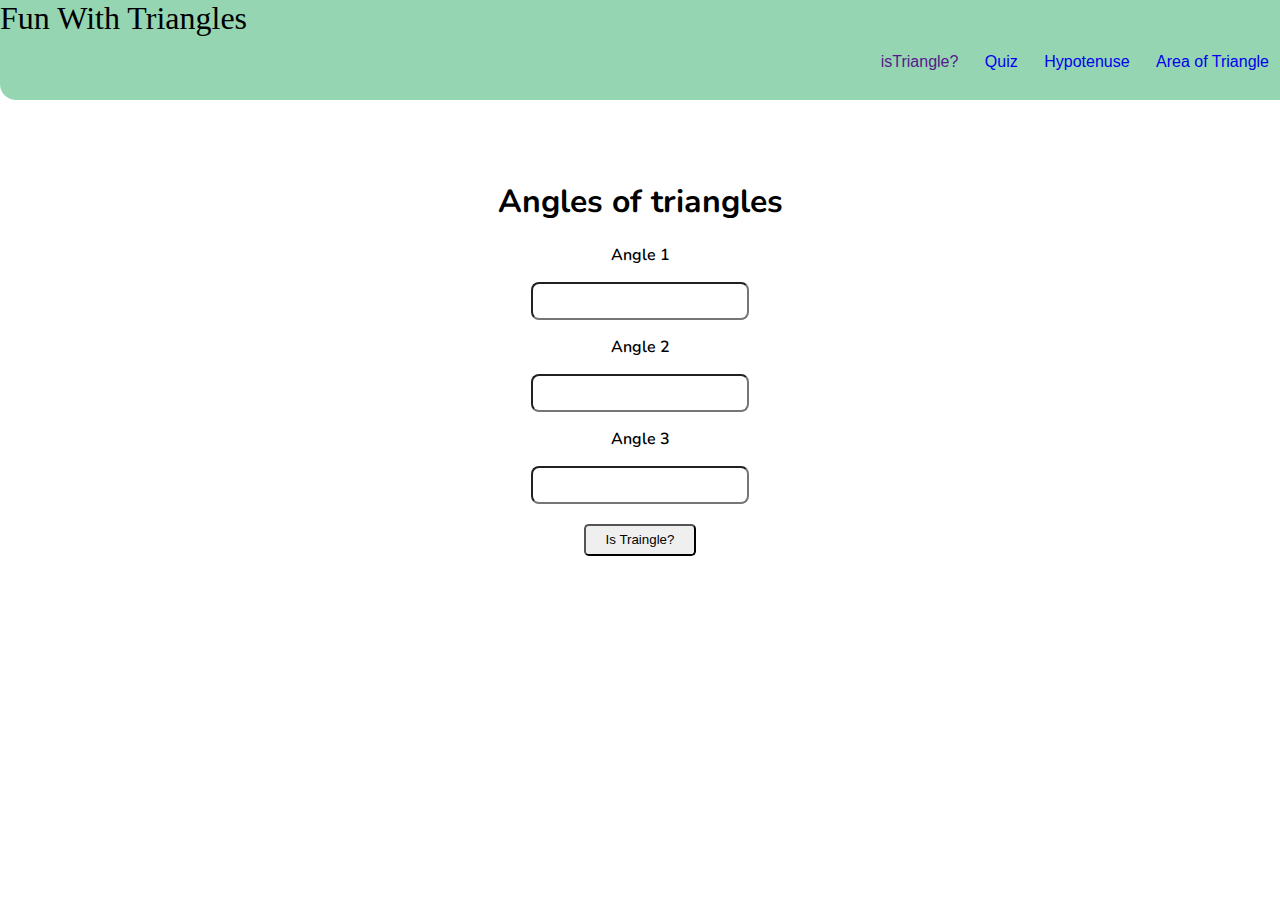
<file: index.html>
<!DOCTYPE html>
<html lang="en">
<head>
    <meta charset="UTF-8">
    <meta http-equiv="X-UA-Compatible" content="IE=edge">
    <meta name="viewport" content="width=device-width, initial-scale=1.0">
    <link rel="stylesheet" href="styles.css">
    <title>Fun with triangles</title>
</head>
<body>
    <nav class="navigation">
        <div class="heading">Fun With Triangles</div>
        <ul class="list-non-bullet nav-pills">
            <li class="list-item"><a href="" class="link">isTriangle?</a></li>
            <li class="list-item" ><a href="quiz.html" class="link">Quiz</a></li>
            <li class="list-item"><a href="hypotenuse.html" class="link">Hypotenuse</a></li>
            <li class="list-item"><a href="area.html" class="link">Area of Triangle</a></li>
        </ul>
    </nav>

    <div class="container">
        <h1>Angles of triangles</h1>
        <p class="label">Angle 1</p>
        <input type="number" class="input"/>
        <p class="label">Angle 2</p>
        <input type="number" class="input"/>
        <p class="label">Angle 3</p>
        <input type="number" class="input"/>
        <div><button id="check-btn">Is Traingle?</button></div>
        <h2 id="output"></h2>
    </div>
    

</body>
<script src="isTriangle.js"></script>
</html>
</file>
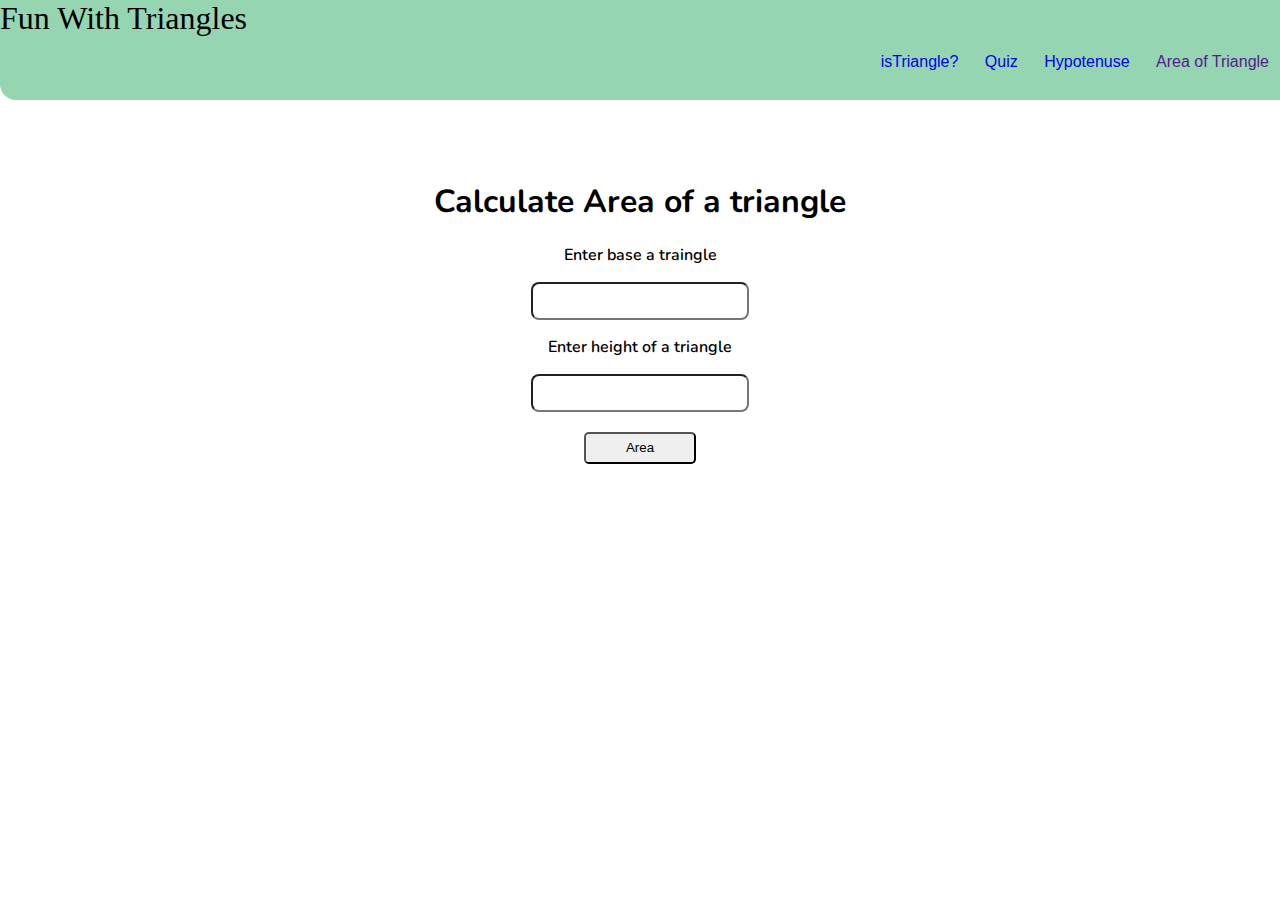
<file: area.html>
<!DOCTYPE html>
<html lang="en">
<head>
    <meta charset="UTF-8">
    <meta http-equiv="X-UA-Compatible" content="IE=edge">
    <meta name="viewport" content="width=device-width, initial-scale=1.0">
    <link rel="stylesheet" href="styles.css">
    <title>Document</title>
</head>
<body>
    <nav class="navigation">
        <div class="heading">Fun With Triangles</div>
        <ul class="list-non-bullet nav-pills">
            <li class="list-item"><a href="index.html" class="link">isTriangle?</a></li>
            <li class="list-item" ><a href="quiz.html" class="link">Quiz</a></li>
            <li class="list-item"><a href="hypotenuse.html" class="link">Hypotenuse</a></li>
            <li class="list-item"><a href="" class="link">Area of Triangle</a></li>
        </ul>
    </nav>

     <div class="container">
        <h1>Calculate Area of a triangle</h1>
        <p class="label">Enter base a traingle</p>
        <input type="number" class="input"/>
        <p class="label">Enter height of a triangle</p>
        <input type="number" class="input"/>
        <div><button id="check-btn">Area</button></div>
        <h2 id="output"></h2>
    </div>
    
</body>
<script src="area.js"></script>
</html>
</file>
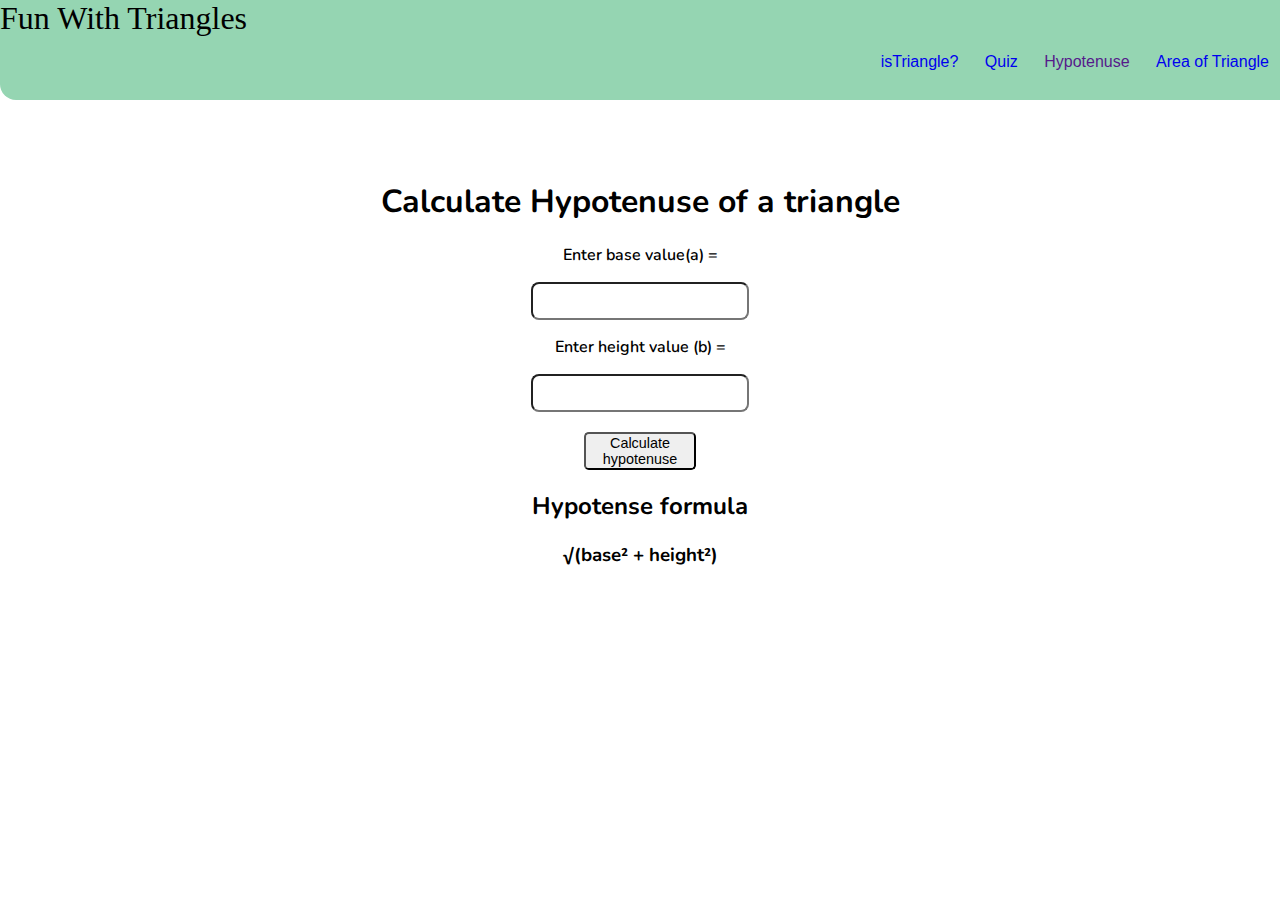
<file: hypotenuse.html>
<!DOCTYPE html>
<html lang="en">
<head>
    <meta charset="UTF-8">
    <meta http-equiv="X-UA-Compatible" content="IE=edge">
    <meta name="viewport" content="width=device-width, initial-scale=1.0">
    <link rel="stylesheet" href="styles.css">
    <title>Document</title>
</head>
<body>
    <nav class="navigation">
        <div class="heading">Fun With Triangles</div>
        <ul class="list-non-bullet nav-pills">
            <li class="list-item"><a href="index.html" class="link">isTriangle?</a></li>
            <li class="list-item" ><a href="quiz.html" class="link">Quiz</a></li>
            <li class="list-item"><a href="" class="link">Hypotenuse</a></li>
            <li class="list-item"><a href="area.html" class="link">Area of Triangle</a></li>
        </ul>
    </nav>

    <div class="container">
        <h1>Calculate Hypotenuse of a triangle</h1>
        <p class="label">Enter base value(a) =</p>
        <input type="number" class="input"/>
        <p class="label">Enter height value (b) =</p>
        <input type="number" class="input"/>
        <div><button id="check-btn1">Calculate hypotenuse</button></div>
        <h2>Hypotense formula</h2>
        <h3>√(base² + height²)</h3>
        <h2 id="output"></h2>
    </div>
</body>
<script src="hypotenuse.js"></script>
</html>
</file>
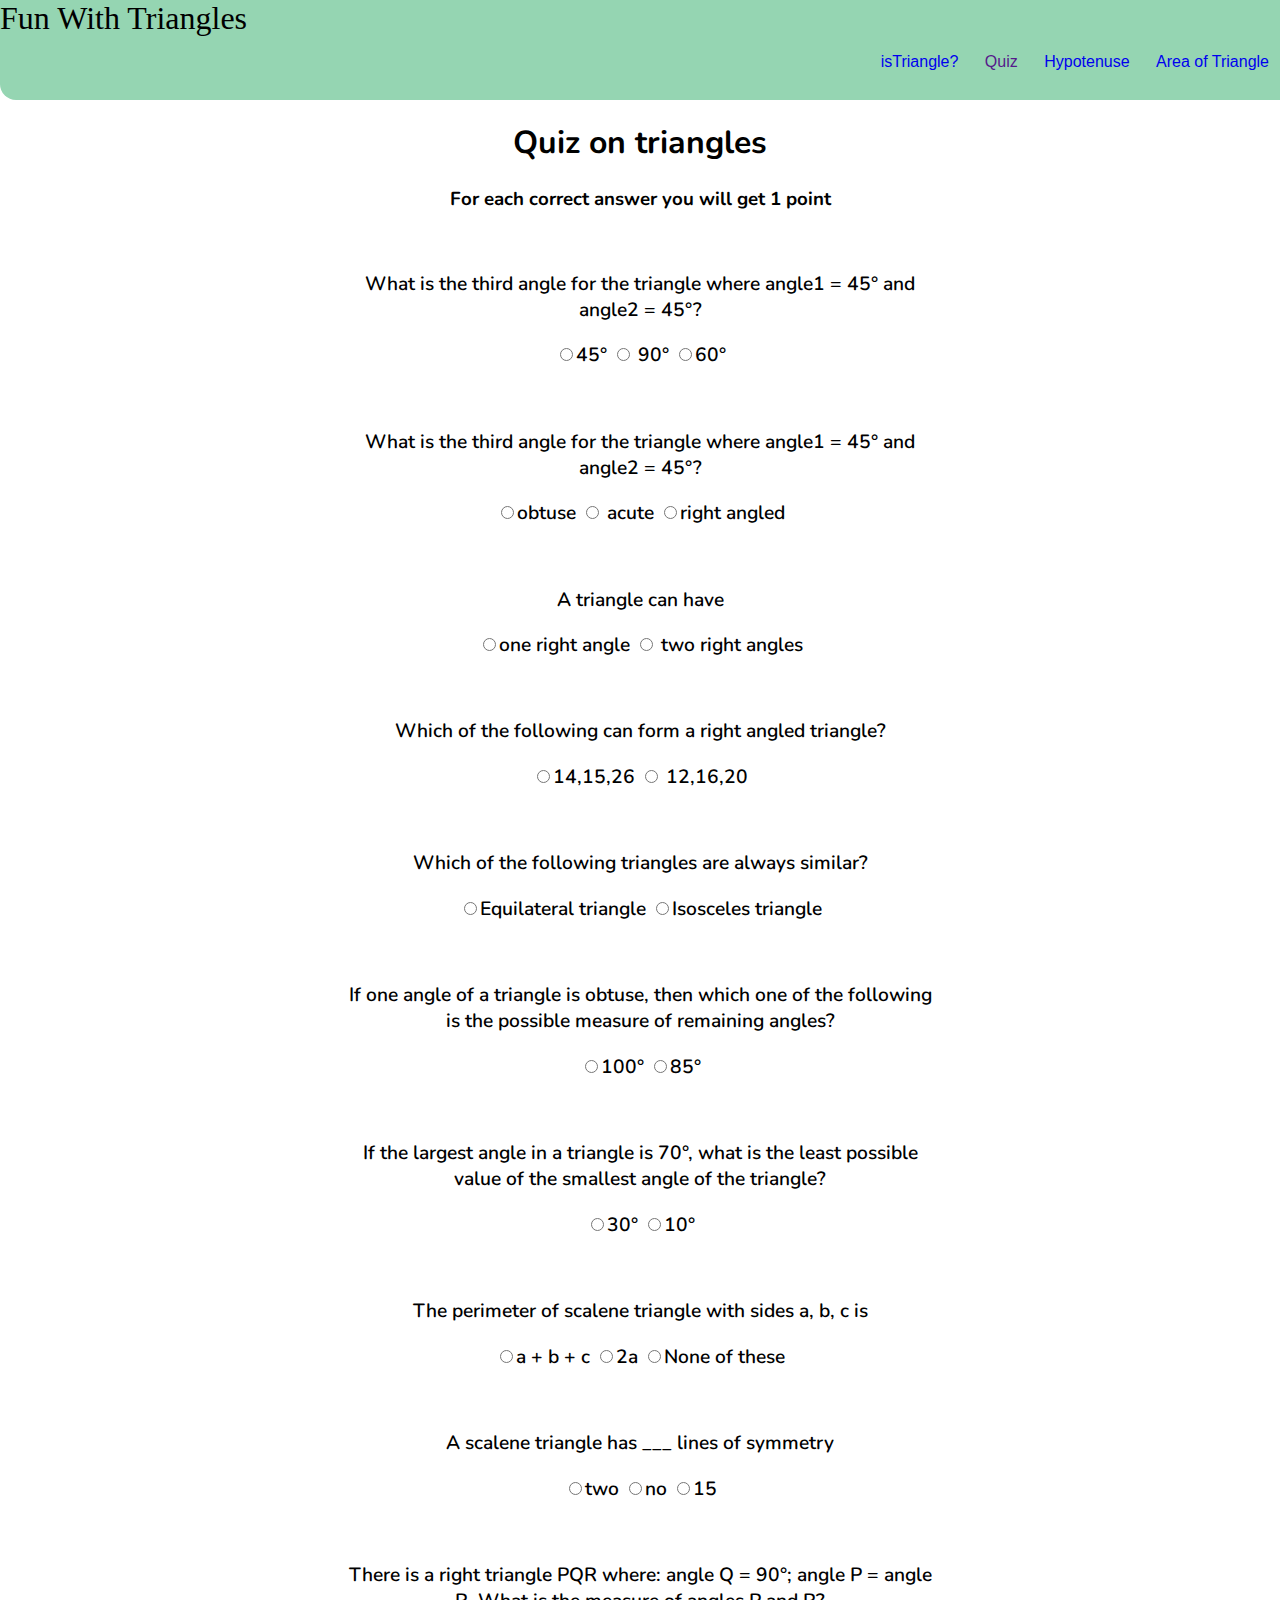
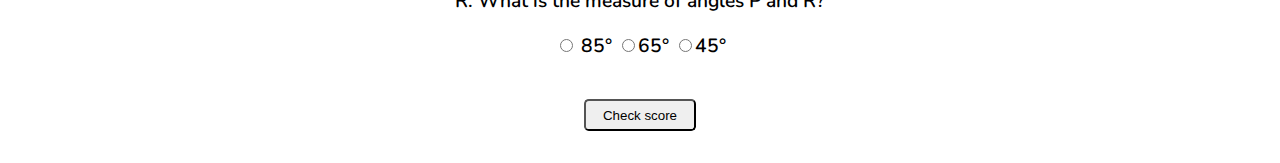
<file: quiz.html>
<!DOCTYPE html>
<html lang="en">
<head>
    <meta charset="UTF-8">
    <meta http-equiv="X-UA-Compatible" content="IE=edge">
    <meta name="viewport" content="width=device-width, initial-scale=1.0">
    <link rel="stylesheet" href="styles.css">
    <title>Document</title>
</head>
<body>
    <nav class="navigation">
        <div class="heading">Fun With Triangles</div>
        <ul class="list-non-bullet nav-pills">
            <li class="list-item"><a href="index.html" class="link">isTriangle?</a></li>
            <li class="list-item" ><a href="" class="link">Quiz</a></li>
            <li class="list-item"><a href="hypotenuse.html" class="link">Hypotenuse</a></li>
            <li class="list-item"><a href="area.html" class="link">Area of Triangle</a></li>
        </ul>
    </nav>

    <div class="container2">
        <h1>Quiz on triangles</h1>
        <h3>For each correct answer you will get 1 point</h3>
        <form action="" id="quiz-form">
            <div class="quiz-container">
                <p>What is the third angle for the triangle where angle1 = 45° and angle2 = 45°?</p>
                <label for=""><input type="radio" name="answer1" value="45°">45°</label>
                <label for=""><input type="radio" name="answer1" value="90°"> 90°</label>
                <label for=""><input type="radio" name="answer1" value="60°">60°</label>
            </div>

            <div class="quiz-container">
                <p>What is the third angle for the triangle where angle1 = 45° and angle2 = 45°?</p>
                <label for=""><input type="radio" name="answer2" value="obtuse">obtuse</label>
                <label for=""><input type="radio" name="answer2" value="acute"> acute</label>
                <label for=""><input type="radio" name="answer2" value="right angled">right angled</label>
            </div>

            <div class="quiz-container">
                <p>A triangle can have</p>
                <label for=""><input type="radio" name="answer3" value="one right angle">one right angle</label>
                <label for=""><input type="radio" name="answer3" value="two right angles"> two right angles</label>
            </div>

            <div class="quiz-container">
                <p>Which of the following can form a right angled triangle?</p>
                <label for=""><input type="radio" name="answer4" value="14,15,26">14,15,26</label>
                <label for=""><input type="radio" name="answer4" value="12,16,20"> 12,16,20</label>
            </div>
            
            <div class="quiz-container">
                <p>Which of the following triangles are always similar?</p>
                <label for=""><input type="radio" name="answer5" value="Equilateral triangle">Equilateral triangle</label>
                <label for=""><input type="radio" name="answer5" value="Isosceles triangle">Isosceles triangle</label>
            </div>

            <div class="quiz-container">
                <p>If one angle of a triangle is obtuse, then which one of the following is the possible measure of remaining angles?</p>
                <label for=""><input type="radio" name="answer6" value="100°">100°</label>
                <label for=""><input type="radio" name="answer6" value="85°">85°</label>
            </div>

            <div class="quiz-container">
                <p>If the largest angle in a triangle is 70°, what is the least possible value of the smallest angle of the triangle?</p> 
                <label for=""><input type="radio" name="answer7" value="30°">30°</label>
                <label for=""><input type="radio" name="answer7" value="10°">10°</label>
            </div>

            <div class="quiz-container">
                <p>The perimeter of scalene triangle with sides a, b, c is</p> 
                <label for=""><input type="radio" name="answer8" value="a + b + c ">a + b + c </label>
                <label for=""><input type="radio" name="answer8" value="2a">2a</label>
                <label for=""><input type="radio" name="answer8" value="None of these">None of these</label>
            </div>
         
            <div class="quiz-container">
                <p>A scalene triangle has ___ lines of symmetry</p> 
                <label for=""><input type="radio" name="answer9" value="two ">two </label>
                <label for=""><input type="radio" name="answer9" value="no">no</label>
                <label for=""><input type="radio" name="answer9" value="15">15</label>
            </div>
            
            <div class="quiz-container">
                <p>There is a right triangle PQR where: angle Q = 90°; angle P = angle R. What is the measure of angles P and R?</p> 
                <label for=""><input type="radio" name="answer10" value="85° "> 85°</label>
                <label for=""><input type="radio" name="answer10" value="65°">65°</label>
                <label for=""><input type="radio" name="answer10" value="45°">45°</label>
            </div>
        </form>   
        <button id="check-btn">Check score</button>
        <h2 id="output"></h2>
    </div>
    
</body>
<script src="quiz.js"></script>
</html>
</file>
<file: styles.css>
@import url('https://fonts.googleapis.com/css2?family=Nunito:wght@300&display=swap');


:root{
    --primary-color: #95d5b2;

}
body{
    margin: 0rem;
    font-family: 'Nunito', sans-serif;
}

.navigation{
    background-color: var(--primary-color);
    height: 100px;
    border-bottom-left-radius:1rem ;
}
.heading{
   font-size: 2rem;
   font-family: 'Architects Daughter', cursive;
}
.navigation .nav-pills{
    text-align: right;
    
}

.list-non-bullet{
    list-style: none;
    font-family: 'Fira Sans', sans-serif;
}

.list-item{
    display: inline;
    padding: 0px 11px;
}

.link{
    text-decoration: none;
}

/*isTriangle?*/

.container{
    margin: auto;
    text-align: center;
    margin-top: 5rem;
    max-width: 600px;
}

.label{
    font-size: 1rem;
    font-weight: 600;
}

.input{

    width: 35%;
    height: 2rem;
    border-radius: 0.5rem;
}

#check-btn{
    margin-top: 1.2rem;
    height: 2rem;
    width: 7rem;
    border-radius: 0.3rem;
}

#output{
    margin-top: 2rem;
}

/*Quiz*/

.container2{
    margin: auto;
    text-align: center;
    max-width: 600px;
}

.quiz-container{
    font-weight: 600;
    padding: 1.3rem 0rem;
    font-size: 1.2rem;
}

#check-btn1{
    margin-top: 1.2rem;
    height: 2.4rem;
    width: 7rem;
    font-size: 0.9rem;
    border-radius: 0.3rem;
}
</file>
